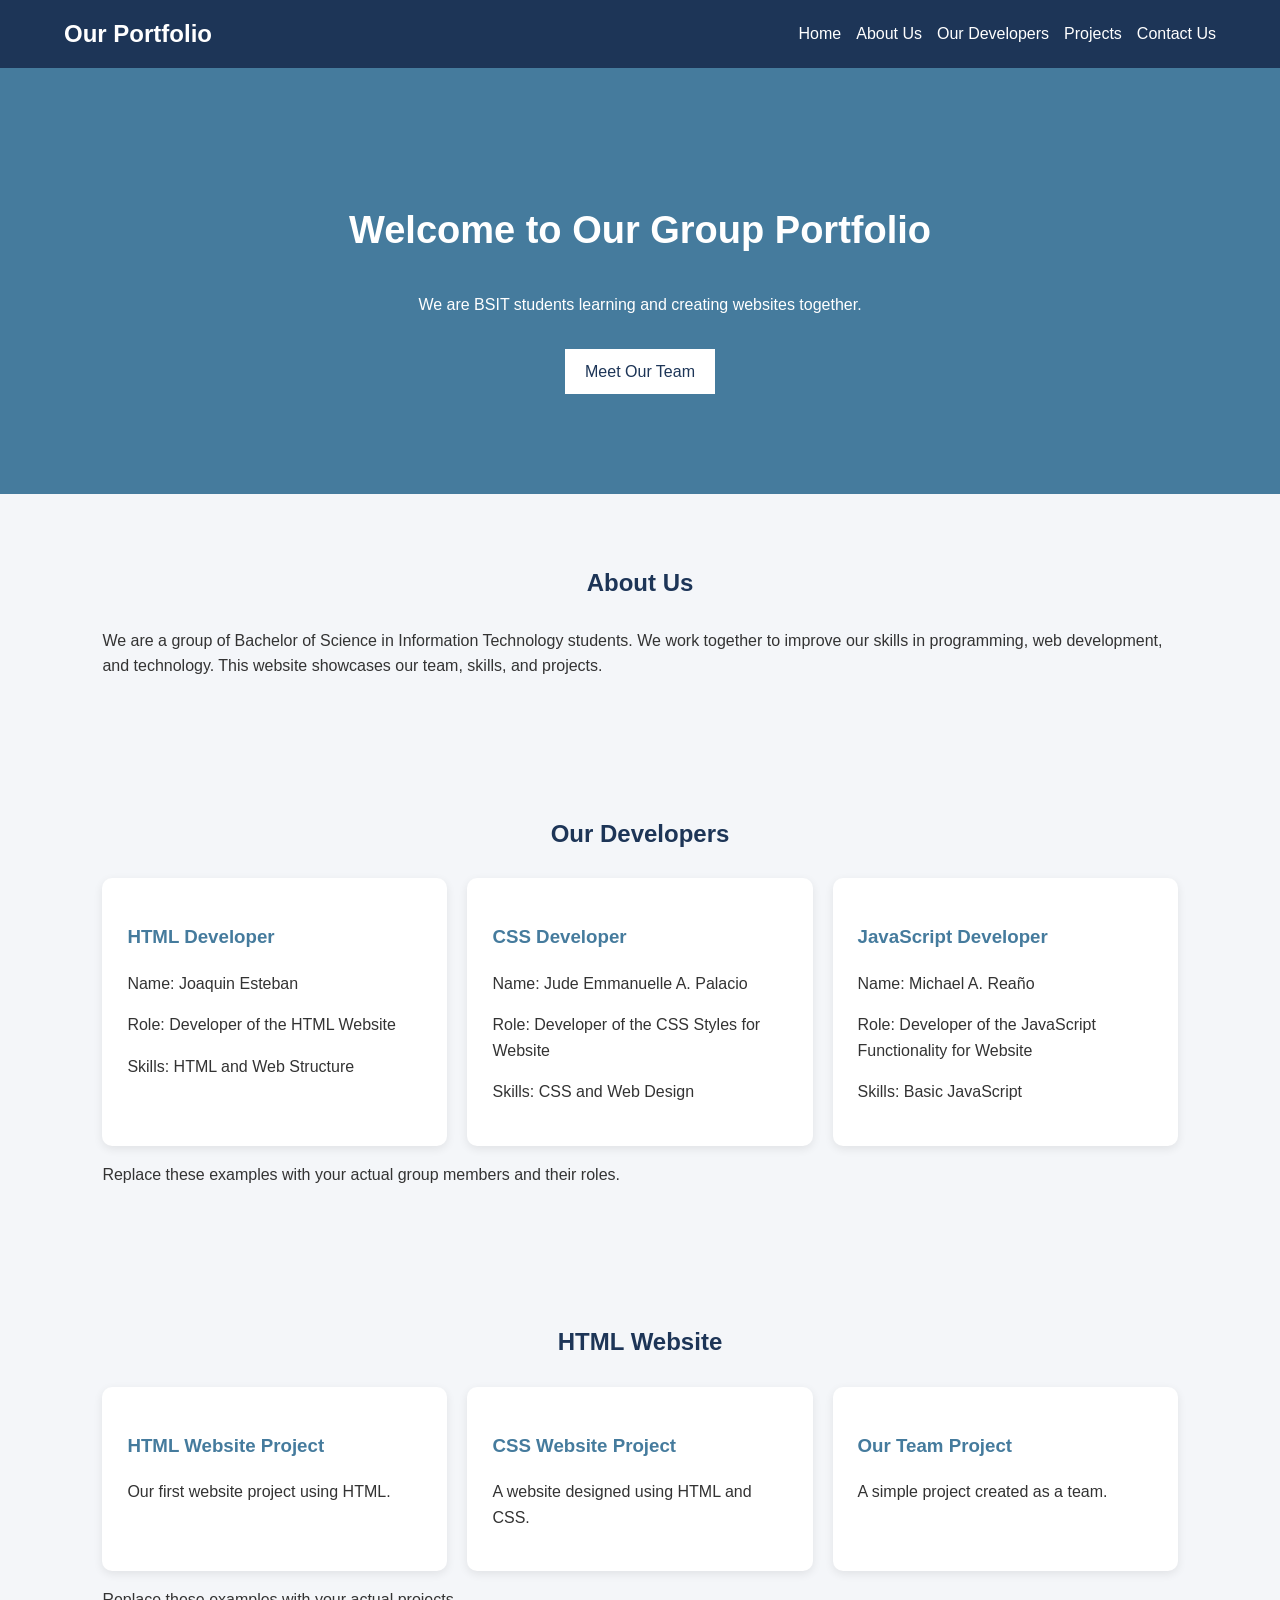
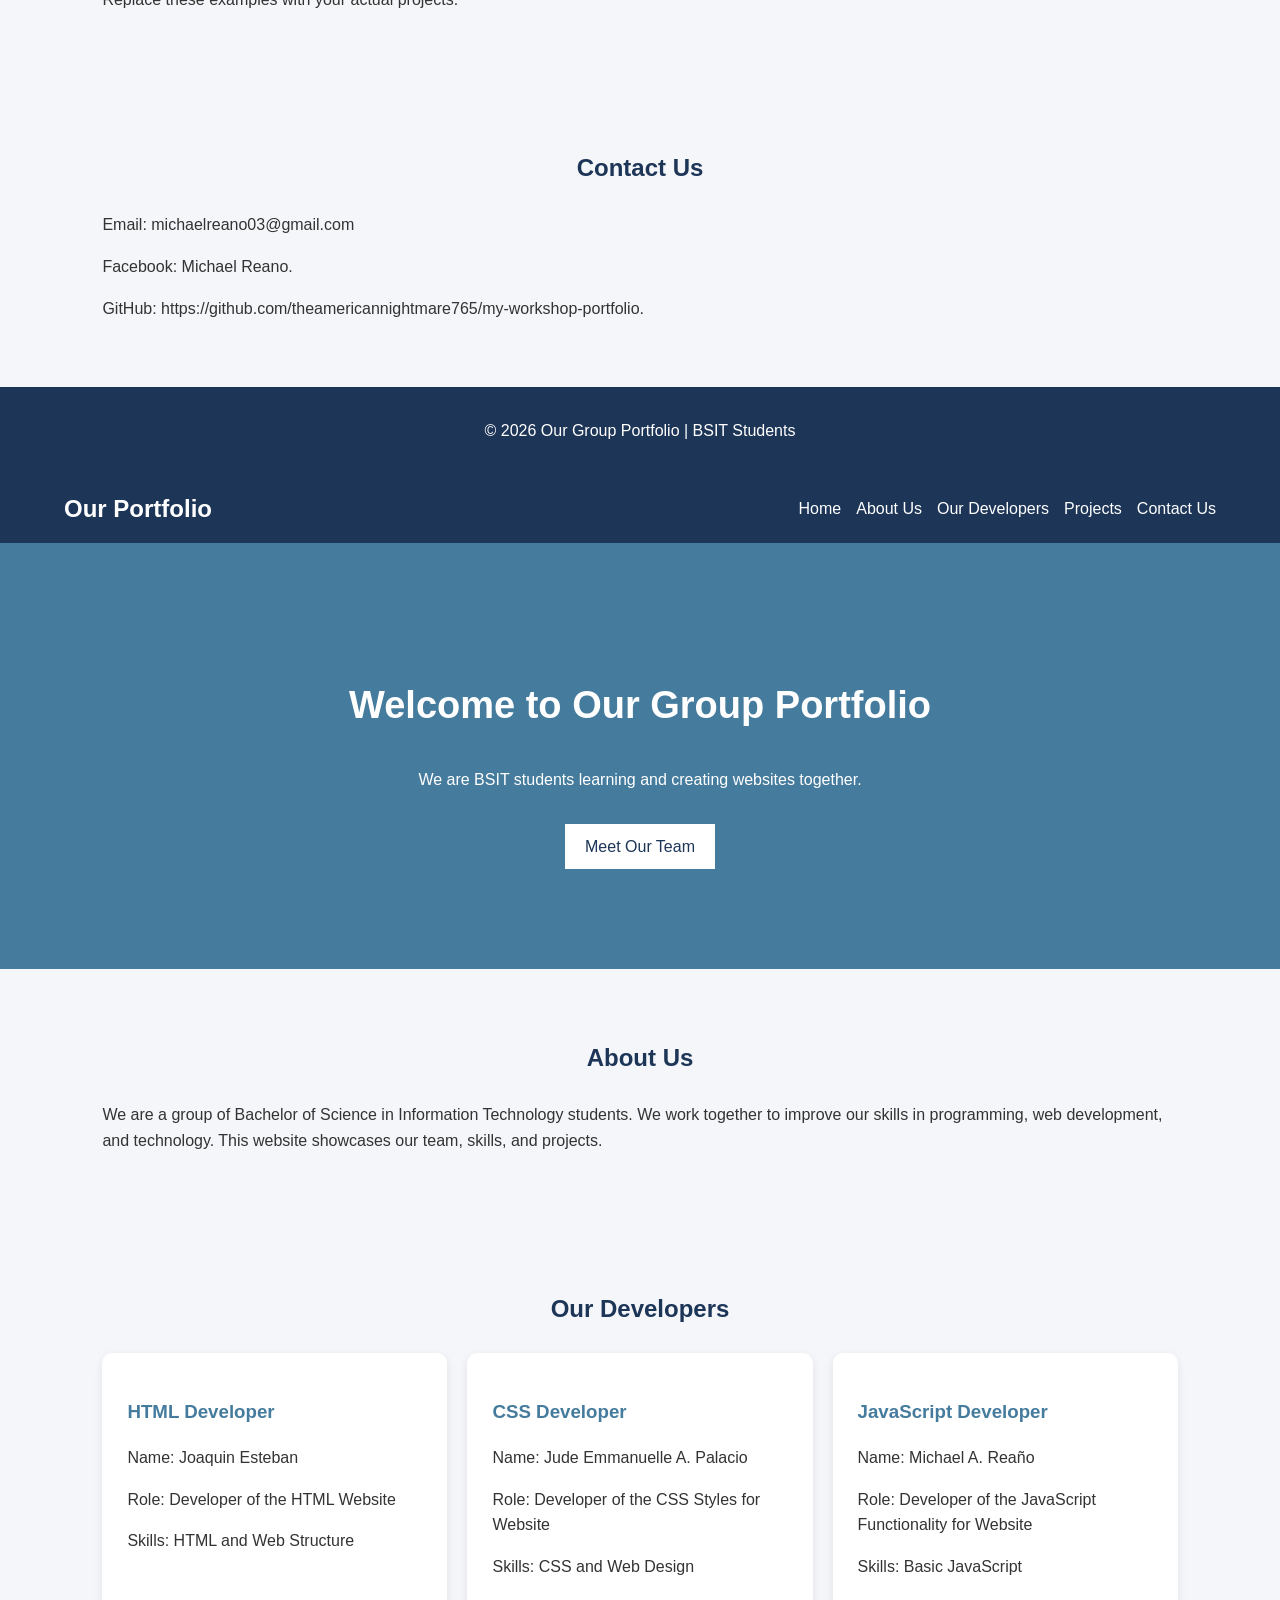
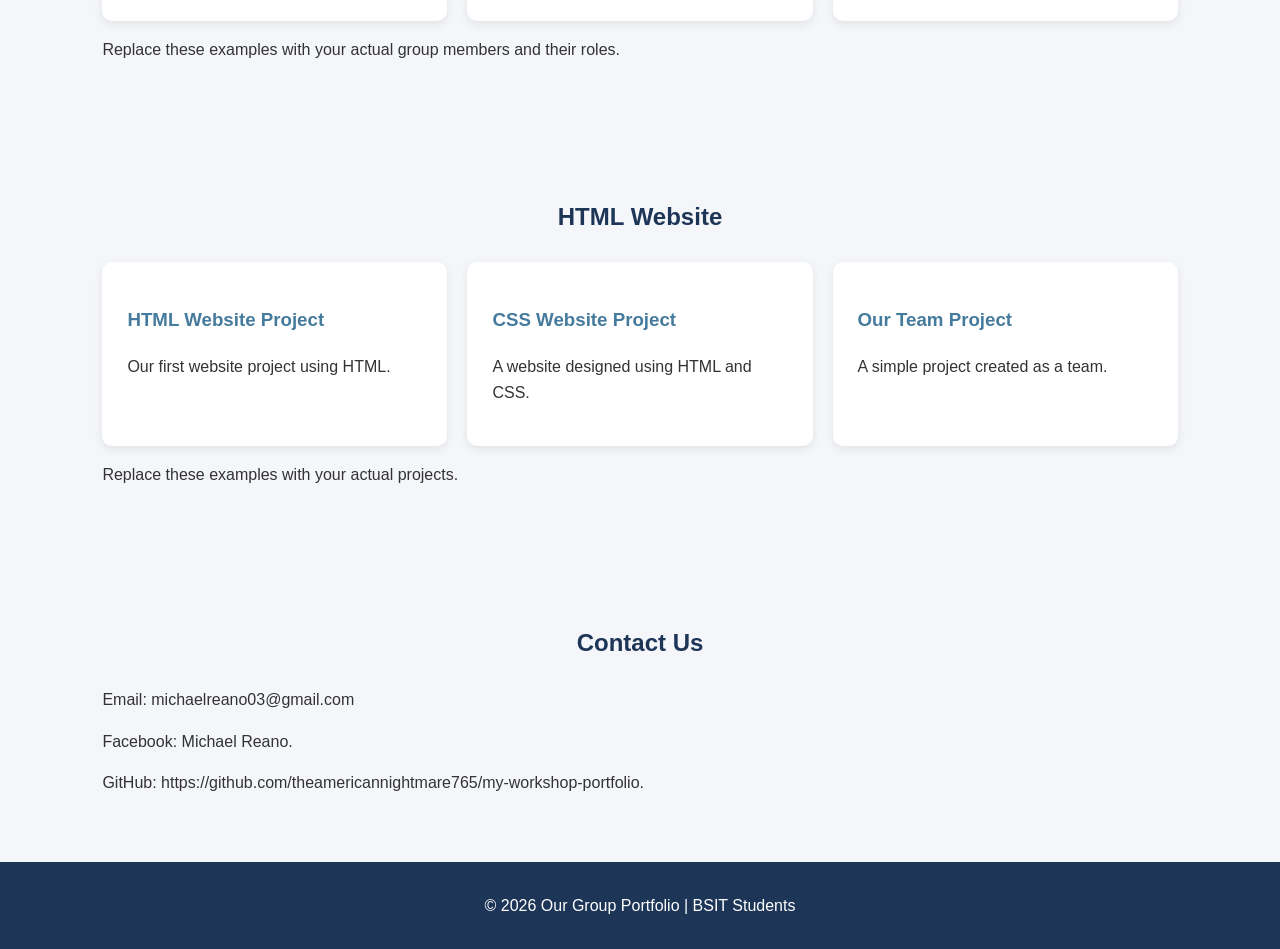
<file: index.html>
<!DOCTYPE html>
<html lang="en">
<head>
    <meta charset="UTF-8">
    <meta name="viewport" content="width=device-width, initial-scale=1.0">
    <title>Our Group Portfolio</title>
    <link rel="stylesheet" href="style.css">
</head>
<body>

    <!-- Navigation Bar -->
    <header>
        <h2>Our Portfolio</h2>
        <nav>
            <a href="#home">Home</a>
            <a href="#about">About Us</a>
            <a href="#developers">Our Developers</a>
            <a href="#projects">Projects</a>
            <a href="#contact">Contact Us</a>
        </nav>
    </header>

    <!-- Home -->
    <section id="home" class="hero">
        <h1>Welcome to Our Group Portfolio</h1>
        <p>We are BSIT students learning and creating
        websites together.</p>
        <a href="#developers" class="button">Meet Our Team</a>
    </section>

    <!-- About Us -->
    <section id="about">
        <h2>About Us</h2>
        <p>
            We are a group of Bachelor of Science in
            Information Technology students. We work
            together to improve our skills in programming,
            web development, and technology. This website
            showcases our team, skills, and projects.
        </p>
    </section>

    <!-- Our Developers -->
    <section id="developers">
        <h2>Our Developers</h2>

        <div class="cards">
            <div class="card">
                <h3>HTML Developer</h3>
                <p>Name: Joaquin Esteban</p>
                <p>Role: Developer of the HTML Website</p>
                <p>Skills: HTML and Web Structure</p>
            </div>

            <div class="card">
                <h3>CSS Developer</h3>
                <p>Name: Jude Emmanuelle A. Palacio</p>
                <p>Role: Developer of the CSS Styles for Website</p>
                <p>Skills: CSS and Web Design</p>
            </div>

            <div class="card">
                <h3>JavaScript Developer</h3>
                <p>Name: Michael A. Reaño</p>
                <p>Role: Developer of the JavaScript Functionality for Website</p>
                <p>Skills: Basic JavaScript</p>
            </div>
        </div>
        <p>Replace these examples with your actual
        group members and their roles.</p>
    </section>

    <!-- Projects -->
    <section id="projects">
        <h2>HTML Website</h2>

        <div class="cards">
            <div class="card">
                <h3>HTML Website Project</h3>
                <p>Our first website project using HTML.</p>
            </div>

            <div class="card">
                <h3>CSS Website Project</h3>
                <p>A website designed using HTML and CSS.</p>
            </div>

            <div class="card">
                <h3>Our Team Project</h3>
                <p>A simple project created as a team.</p>
            </div>
        </div>
        <p>Replace these examples with your actual projects.</p>
    </section>

    <!-- Contact Us -->
    <section id="contact">
        <h2>Contact Us</h2>
        <p>Email: michaelreano03@gmail.com</p>
        <p>Facebook: Michael Reano.</p>
        <p>GitHub: https://github.com/theamericannightmare765/my-workshop-portfolio.</p>
    </section>

    <!-- Footer -->
    <footer>
        <p>&copy; 2026 Our Group Portfolio | BSIT Students</p>
    </footer>

</body>
<!DOCTYPE html>
<html lang="en">
<head>
    <meta charset="UTF-8">
    <meta name="viewport" content="width=device-width, initial-scale=1.0">
    <title>Our Group Portfolio</title>
    <link rel="stylesheet" href="style.css">
</head>
<body>

    <!-- Navigation Bar -->
    <header>
        <h2>Our Portfolio</h2>
        <nav>
            <a href="#home">Home</a>
            <a href="#about">About Us</a>
            <a href="#developers">Our Developers</a>
            <a href="#projects">Projects</a>
            <a href="#contact">Contact Us</a>
        </nav>
    </header>

    <!-- Home -->
    <section id="home" class="hero">
        <h1>Welcome to Our Group Portfolio</h1>
        <p>We are BSIT students learning and creating
        websites together.</p>
        <a href="#developers" class="button">Meet Our Team</a>
    </section>

    <!-- About Us -->
    <section id="about">
        <h2>About Us</h2>
        <p>
            We are a group of Bachelor of Science in
            Information Technology students. We work
            together to improve our skills in programming,
            web development, and technology. This website
            showcases our team, skills, and projects.
        </p>
    </section>

    <!-- Our Developers -->
    <section id="developers">
        <h2>Our Developers</h2>

        <div class="cards">
            <div class="card">
                <h3>HTML Developer</h3>
                <p>Name: Joaquin Esteban</p>
                <p>Role: Developer of the HTML Website</p>
                <p>Skills: HTML and Web Structure</p>
            </div>

            <div class="card">
                <h3>CSS Developer</h3>
                <p>Name: Jude Emmanuelle A. Palacio</p>
                <p>Role: Developer of the CSS Styles for Website</p>
                <p>Skills: CSS and Web Design</p>
            </div>

            <div class="card">
                <h3>JavaScript Developer</h3>
                <p>Name: Michael A. Reaño</p>
                <p>Role: Developer of the JavaScript Functionality for Website</p>
                <p>Skills: Basic JavaScript</p>
            </div>
        </div>
        <p>Replace these examples with your actual
        group members and their roles.</p>
    </section>

    <!-- Projects -->
    <section id="projects">
        <h2>HTML Website</h2>

        <div class="cards">
            <div class="card">
                <h3>HTML Website Project</h3>
                <p>Our first website project using HTML.</p>
            </div>

            <div class="card">
                <h3>CSS Website Project</h3>
                <p>A website designed using HTML and CSS.</p>
            </div>

            <div class="card">
                <h3>Our Team Project</h3>
                <p>A simple project created as a team.</p>
            </div>
        </div>
        <p>Replace these examples with your actual projects.</p>
    </section>

    <!-- Contact Us -->
    <section id="contact">
        <h2>Contact Us</h2>
        <p>Email: michaelreano03@gmail.com</p>
        <p>Facebook: Michael Reano.</p>
        <p>GitHub: https://github.com/theamericannightmare765/my-workshop-portfolio.</p>
    </section>

    <!-- Footer -->
    <footer>
        <p>&copy; 2026 Our Group Portfolio | BSIT Students</p>
    </footer>

</body>
</html>
</file>
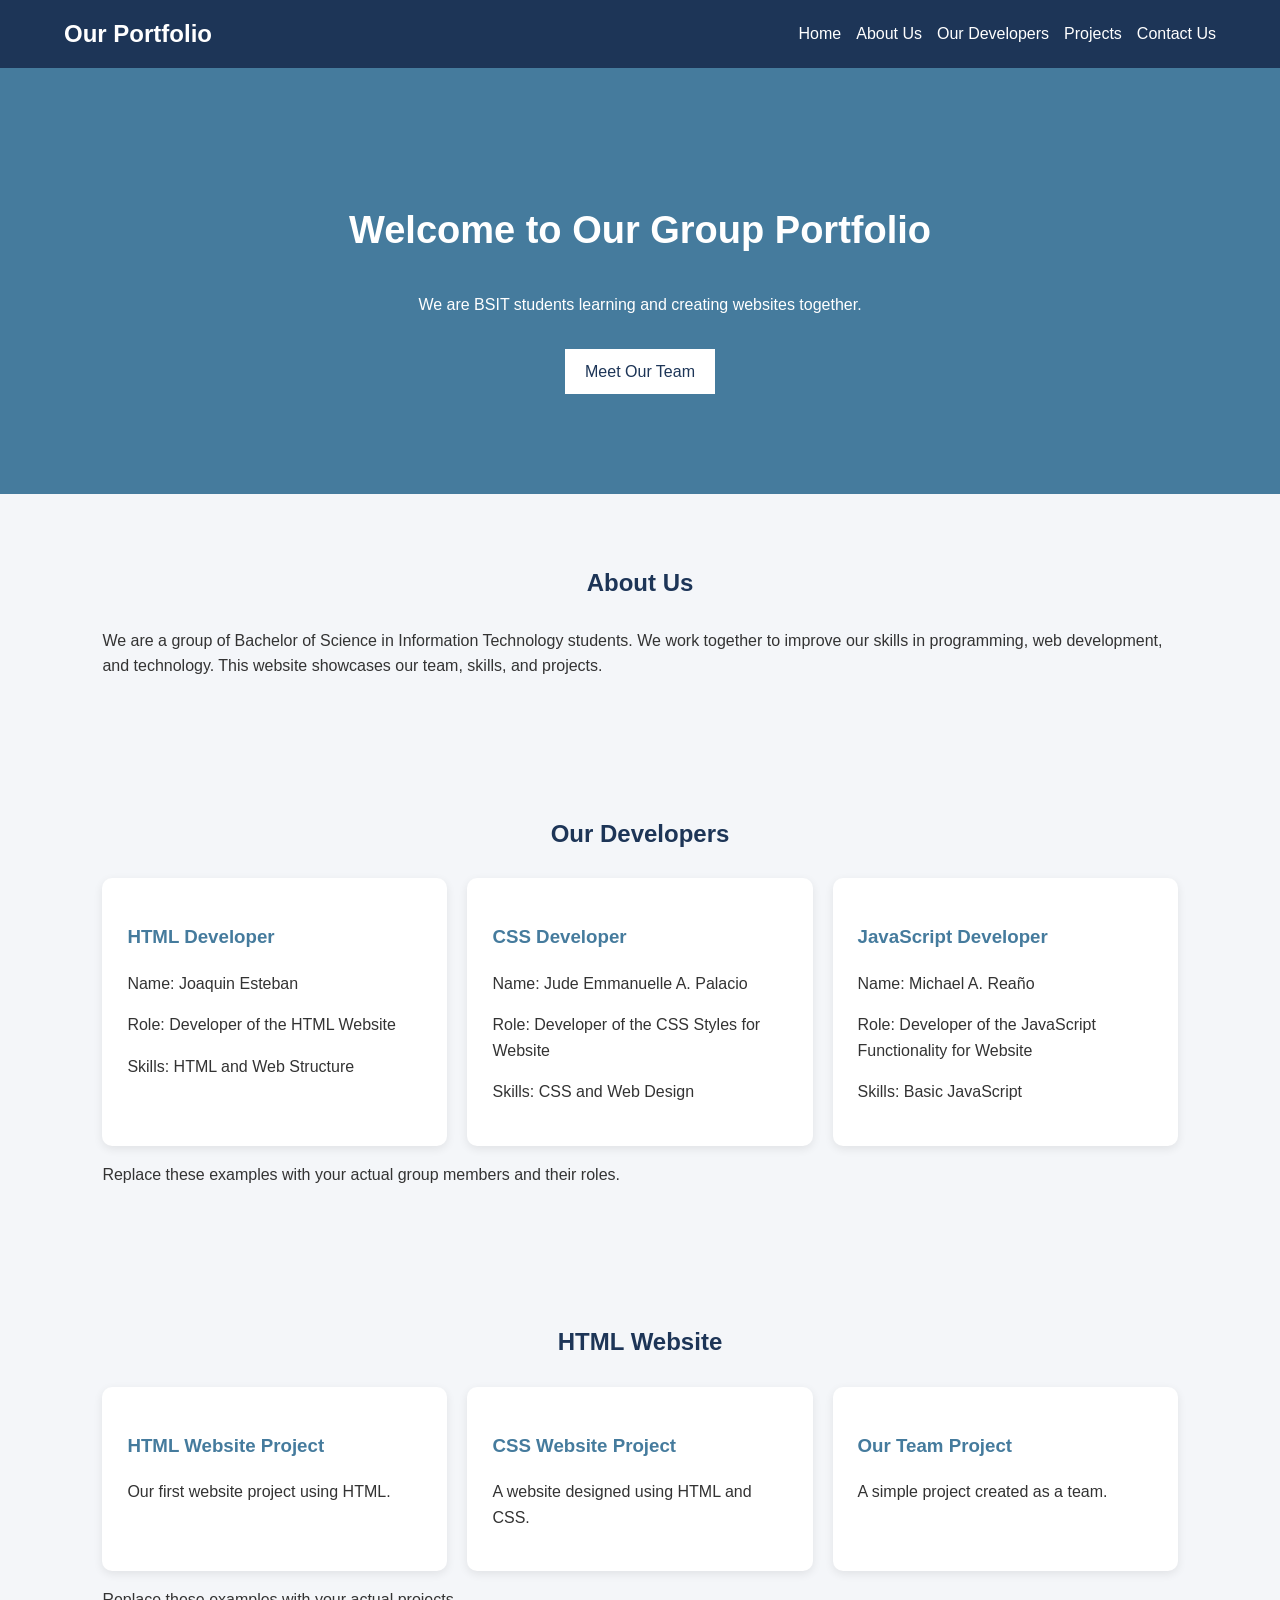
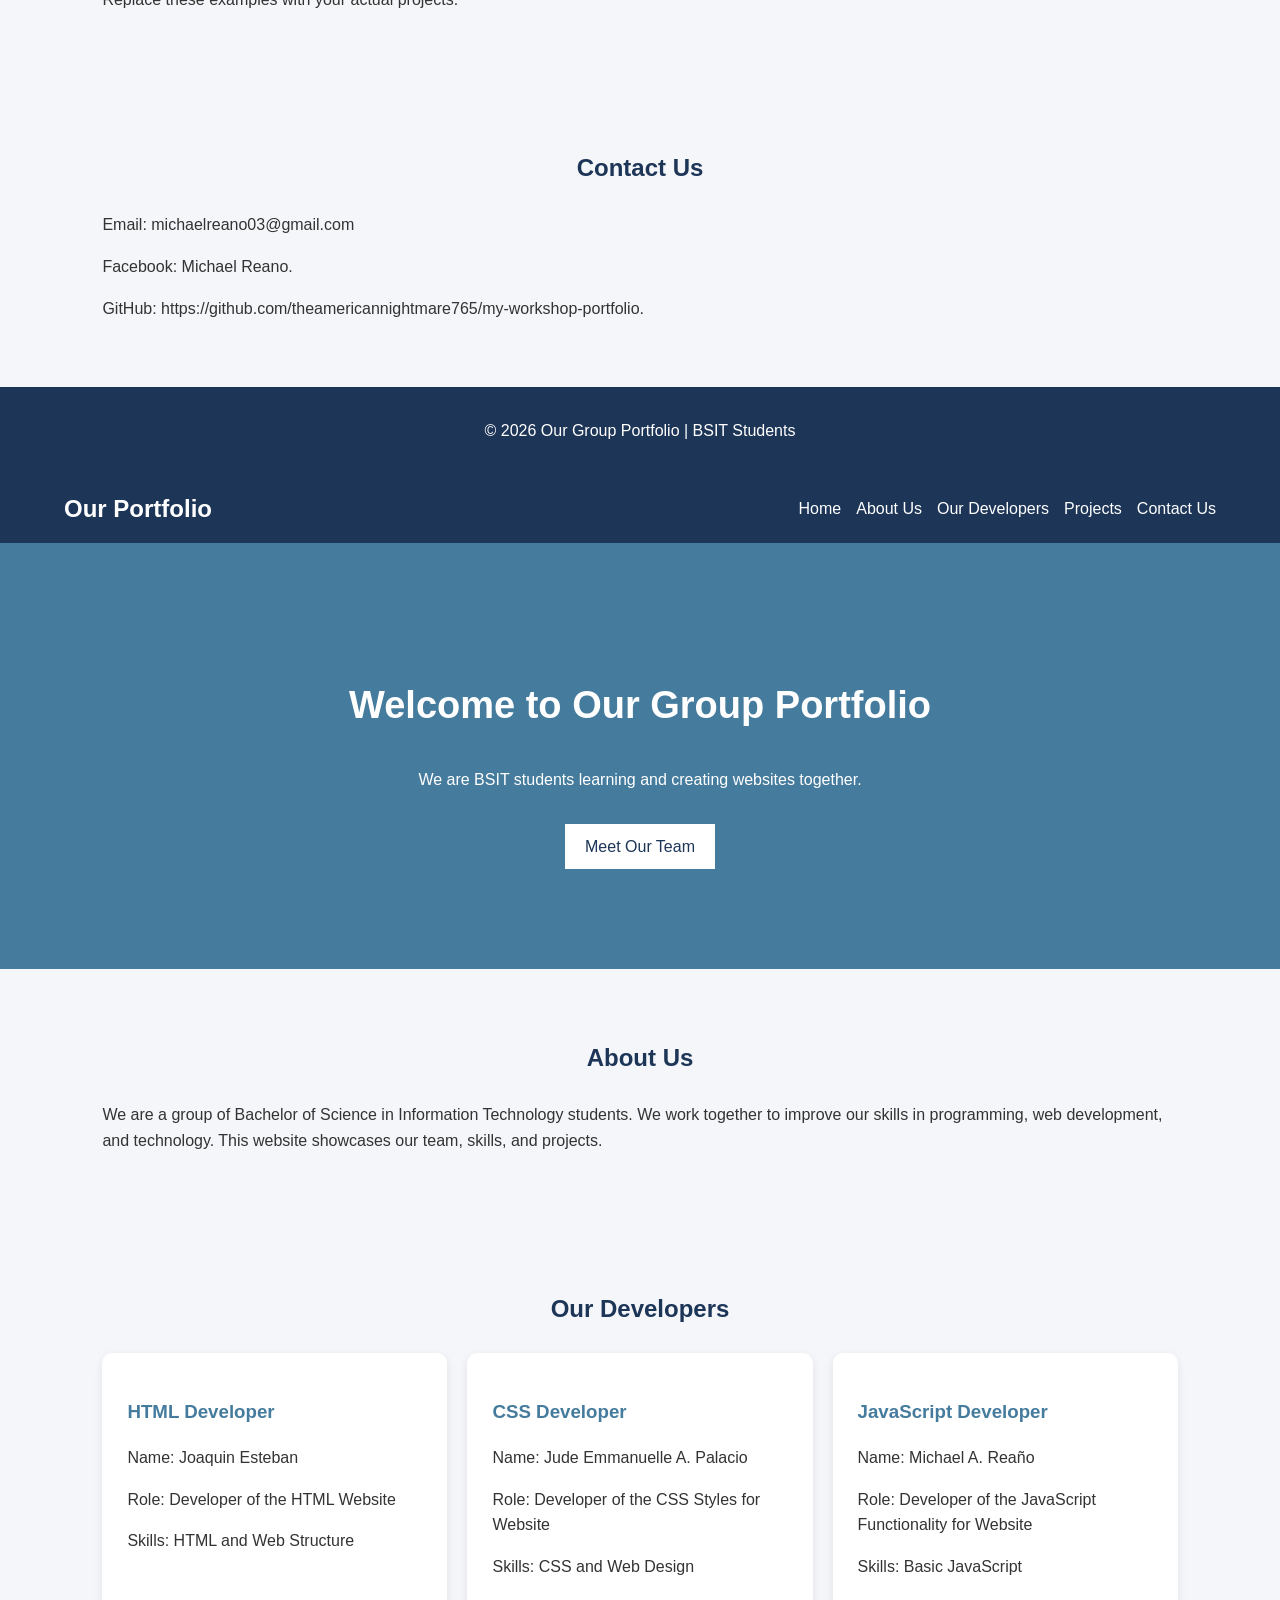
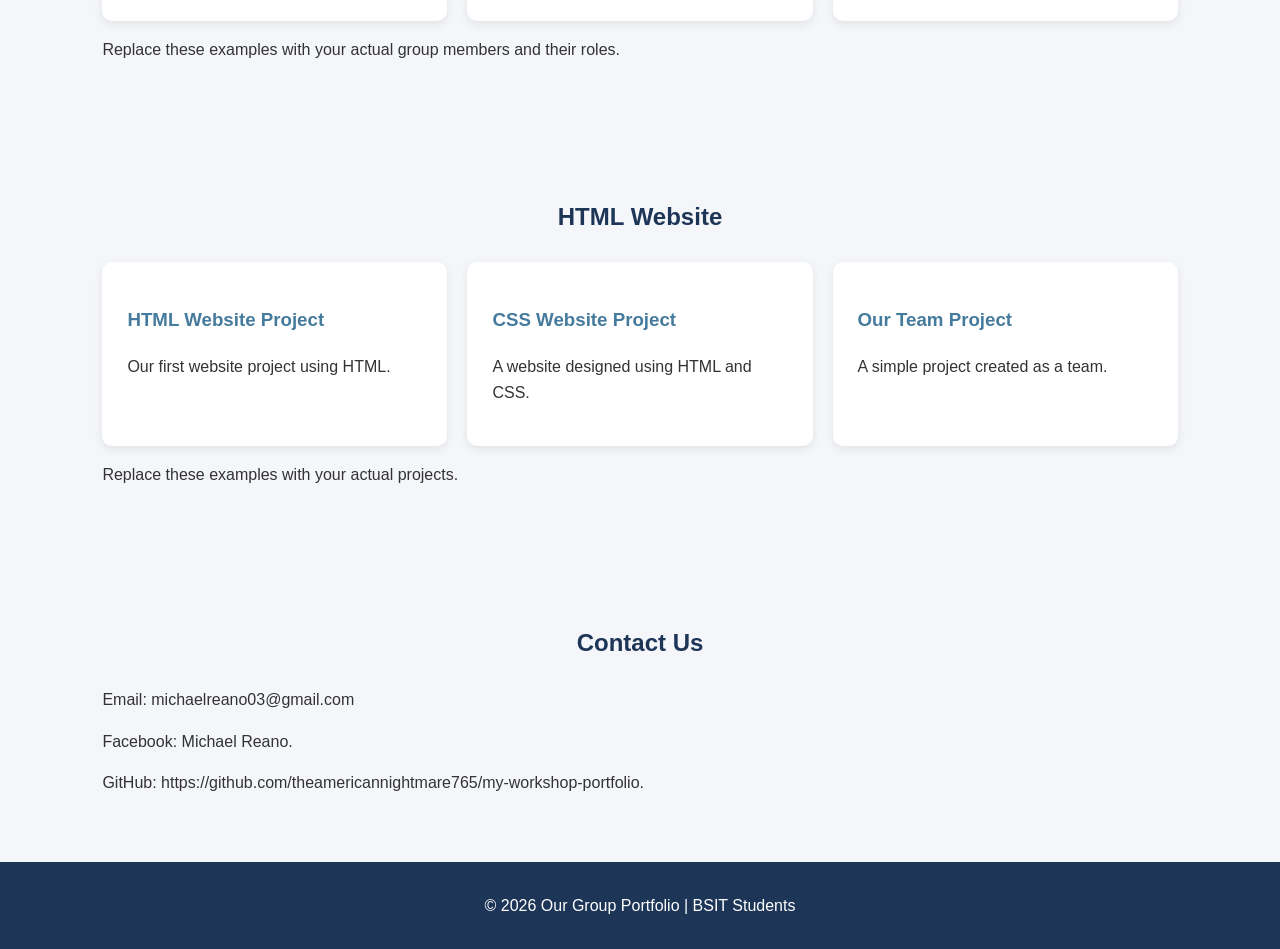
<file: my-workshop-portfolio index.html>
<!DOCTYPE html>
<html lang="en">
<head>
    <meta charset="UTF-8">
    <meta name="viewport" content="width=device-width, initial-scale=1.0">
    <title>Our Group Portfolio</title>
    <link rel="stylesheet" href="style.css">
</head>
<body>

    <!-- Navigation Bar -->
    <header>
        <h2>Our Portfolio</h2>
        <nav>
            <a href="#home">Home</a>
            <a href="#about">About Us</a>
            <a href="#developers">Our Developers</a>
            <a href="#projects">Projects</a>
            <a href="#contact">Contact Us</a>
        </nav>
    </header>

    <!-- Home -->
    <section id="home" class="hero">
        <h1>Welcome to Our Group Portfolio</h1>
        <p>We are BSIT students learning and creating
        websites together.</p>
        <a href="#developers" class="button">Meet Our Team</a>
    </section>

    <!-- About Us -->
    <section id="about">
        <h2>About Us</h2>
        <p>
            We are a group of Bachelor of Science in
            Information Technology students. We work
            together to improve our skills in programming,
            web development, and technology. This website
            showcases our team, skills, and projects.
        </p>
    </section>

    <!-- Our Developers -->
    <section id="developers">
        <h2>Our Developers</h2>

        <div class="cards">
            <div class="card">
                <h3>HTML Developer</h3>
                <p>Name: Joaquin Esteban</p>
                <p>Role: Developer of the HTML Website</p>
                <p>Skills: HTML and Web Structure</p>
            </div>

            <div class="card">
                <h3>CSS Developer</h3>
                <p>Name: Jude Emmanuelle A. Palacio</p>
                <p>Role: Developer of the CSS Styles for Website</p>
                <p>Skills: CSS and Web Design</p>
            </div>

            <div class="card">
                <h3>JavaScript Developer</h3>
                <p>Name: Michael A. Reaño</p>
                <p>Role: Developer of the JavaScript Functionality for Website</p>
                <p>Skills: Basic JavaScript</p>
            </div>
        </div>
        <p>Replace these examples with your actual
        group members and their roles.</p>
    </section>

    <!-- Projects -->
    <section id="projects">
        <h2>HTML Website</h2>

        <div class="cards">
            <div class="card">
                <h3>HTML Website Project</h3>
                <p>Our first website project using HTML.</p>
            </div>

            <div class="card">
                <h3>CSS Website Project</h3>
                <p>A website designed using HTML and CSS.</p>
            </div>

            <div class="card">
                <h3>Our Team Project</h3>
                <p>A simple project created as a team.</p>
            </div>
        </div>
        <p>Replace these examples with your actual projects.</p>
    </section>

    <!-- Contact Us -->
    <section id="contact">
        <h2>Contact Us</h2>
        <p>Email: michaelreano03@gmail.com</p>
        <p>Facebook: Michael Reano.</p>
        <p>GitHub: https://github.com/theamericannightmare765/my-workshop-portfolio.</p>
    </section>

    <!-- Footer -->
    <footer>
        <p>&copy; 2026 Our Group Portfolio | BSIT Students</p>
    </footer>

</body>
<!DOCTYPE html>
<html lang="en">
<head>
    <meta charset="UTF-8">
    <meta name="viewport" content="width=device-width, initial-scale=1.0">
    <title>Our Group Portfolio</title>
    <link rel="stylesheet" href="style.css">
</head>
<body>

    <!-- Navigation Bar -->
    <header>
        <h2>Our Portfolio</h2>
        <nav>
            <a href="#home">Home</a>
            <a href="#about">About Us</a>
            <a href="#developers">Our Developers</a>
            <a href="#projects">Projects</a>
            <a href="#contact">Contact Us</a>
        </nav>
    </header>

    <!-- Home -->
    <section id="home" class="hero">
        <h1>Welcome to Our Group Portfolio</h1>
        <p>We are BSIT students learning and creating
        websites together.</p>
        <a href="#developers" class="button">Meet Our Team</a>
    </section>

    <!-- About Us -->
    <section id="about">
        <h2>About Us</h2>
        <p>
            We are a group of Bachelor of Science in
            Information Technology students. We work
            together to improve our skills in programming,
            web development, and technology. This website
            showcases our team, skills, and projects.
        </p>
    </section>

    <!-- Our Developers -->
    <section id="developers">
        <h2>Our Developers</h2>

        <div class="cards">
            <div class="card">
                <h3>HTML Developer</h3>
                <p>Name: Joaquin Esteban</p>
                <p>Role: Developer of the HTML Website</p>
                <p>Skills: HTML and Web Structure</p>
            </div>

            <div class="card">
                <h3>CSS Developer</h3>
                <p>Name: Jude Emmanuelle A. Palacio</p>
                <p>Role: Developer of the CSS Styles for Website</p>
                <p>Skills: CSS and Web Design</p>
            </div>

            <div class="card">
                <h3>JavaScript Developer</h3>
                <p>Name: Michael A. Reaño</p>
                <p>Role: Developer of the JavaScript Functionality for Website</p>
                <p>Skills: Basic JavaScript</p>
            </div>
        </div>
        <p>Replace these examples with your actual
        group members and their roles.</p>
    </section>

    <!-- Projects -->
    <section id="projects">
        <h2>HTML Website</h2>

        <div class="cards">
            <div class="card">
                <h3>HTML Website Project</h3>
                <p>Our first website project using HTML.</p>
            </div>

            <div class="card">
                <h3>CSS Website Project</h3>
                <p>A website designed using HTML and CSS.</p>
            </div>

            <div class="card">
                <h3>Our Team Project</h3>
                <p>A simple project created as a team.</p>
            </div>
        </div>
        <p>Replace these examples with your actual projects.</p>
    </section>

    <!-- Contact Us -->
    <section id="contact">
        <h2>Contact Us</h2>
        <p>Email: michaelreano03@gmail.com</p>
        <p>Facebook: Michael Reano.</p>
        <p>GitHub: https://github.com/theamericannightmare765/my-workshop-portfolio.</p>
    </section>

    <!-- Footer -->
    <footer>
        <p>&copy; 2026 Our Group Portfolio | BSIT Students</p>
    </footer>

</body>
</html>
</file>
<file: style.css>
* {
    box-sizing: border-box;
}
html {
  scroll-behavior: smooth;
}
body {
    font-family: 'Arial', sans-serif;
    margin: 0;
    background: #f4f6f9;
    color:#333;
    line-height: 1.6;
}
header {
    background: #1d3557;
    color: white;
    padding: 15px 5%;
    display: flex;
    justify-content: space-between;
    align-items: center;
    flex-wrap: wrap;
}
header h2 {
    margin: 0;
}
nav {
    display: flex;
    gap: 15px;
}
nav a {
    color: white;
    text-decoration: none;
}
nav a:hover {
    color:#a8dadc;
}
.hero {
    background-color: #457b9d;
    color: white;
    text-align: center;
    padding: 100px 20px;
}
.hero h1 {
    font-size: 38px;
}
.button {
    display: inline-block;
    background-color:white;
    color: #1d3557;
    padding: 10px 20px;
    text-decoration: none;
    margin-top: 15px;
}
section:not(.hero) {
    padding: 50px 8%;
    scroll-margin-top: 20px;
}   
section h2 {
    text-align: center;
    color:#1d3557;
    margin-bottom: 25px;
}
.cards {
    display: flex;
    flex-wrap: wrap;
    justify-content: center;
    gap: 20px;
}
.card {
    background: white;
    padding: 25px;
    border-radius: 10px;
    box-shadow: 0 3px 10px #00000015;
    flex: 1 1 220px;
    max-width: 350px;
}
.card h3 {
    color: #457b9d;
}
footer {
    background: #1d3557;
    color: white;
    text-align: center;
    padding: 15px 5%;
}
@media (max-width: 600px) {
    header {
      flex-direction: column;
      gap: 15px;
}
    nav{
        justify-content: center;
    }
    .hero h1 {
        font-size: 28px;
    }
}

* {
    box-sizing: border-box;
}
html {
  scroll-behavior: smooth;
}
body {
    font-family: 'Arial', sans-serif;
    margin: 0;
    background: #f4f6f9;
    color:#333;
    line-height: 1.6;
}
header {
    background: #1d3557;
    color: white;
    padding: 15px 5%;
    display: flex;
    justify-content: space-between;
    align-items: center;
    flex-wrap: wrap;
}
header h2 {
    margin: 0;
}
nav {
    display: flex;
    gap: 15px;
}
nav a {
    color: white;
    text-decoration: none;
}
nav a:hover {
    color:#a8dadc;
}
.hero {
    background-color: #457b9d;
    color: white;
    text-align: center;
    padding: 100px 20px;
}
.hero h1 {
    font-size: 38px;
}
.button {
    display: inline-block;
    background-color:white;
    color: #1d3557;
    padding: 10px 20px;
    text-decoration: none;
    margin-top: 15px;
}
section:not(.hero) {
    padding: 50px 8%;
    scroll-margin-top: 20px;
}   
section h2 {
    text-align: center;
    color:#1d3557;
    margin-bottom: 25px;
}
.cards {
    display: flex;
    flex-wrap: wrap;
    justify-content: center;
    gap: 20px;
}
.card {
    background: white;
    padding: 25px;
    border-radius: 10px;
    box-shadow: 0 3px 10px #00000015;
    flex: 1 1 220px;
    max-width: 350px;
}
.card h3 {
    color: #457b9d;
}
footer {
    background: #1d3557;
    color: white;
    text-align: center;
    padding: 15px 5%;
}
@media (max-width: 600px) {
    header {
      flex-direction: column;
      gap: 15px;
}
    nav{
        justify-content: center;
    }
    .hero h1 {
        font-size: 28px;
    }
}
</file>
